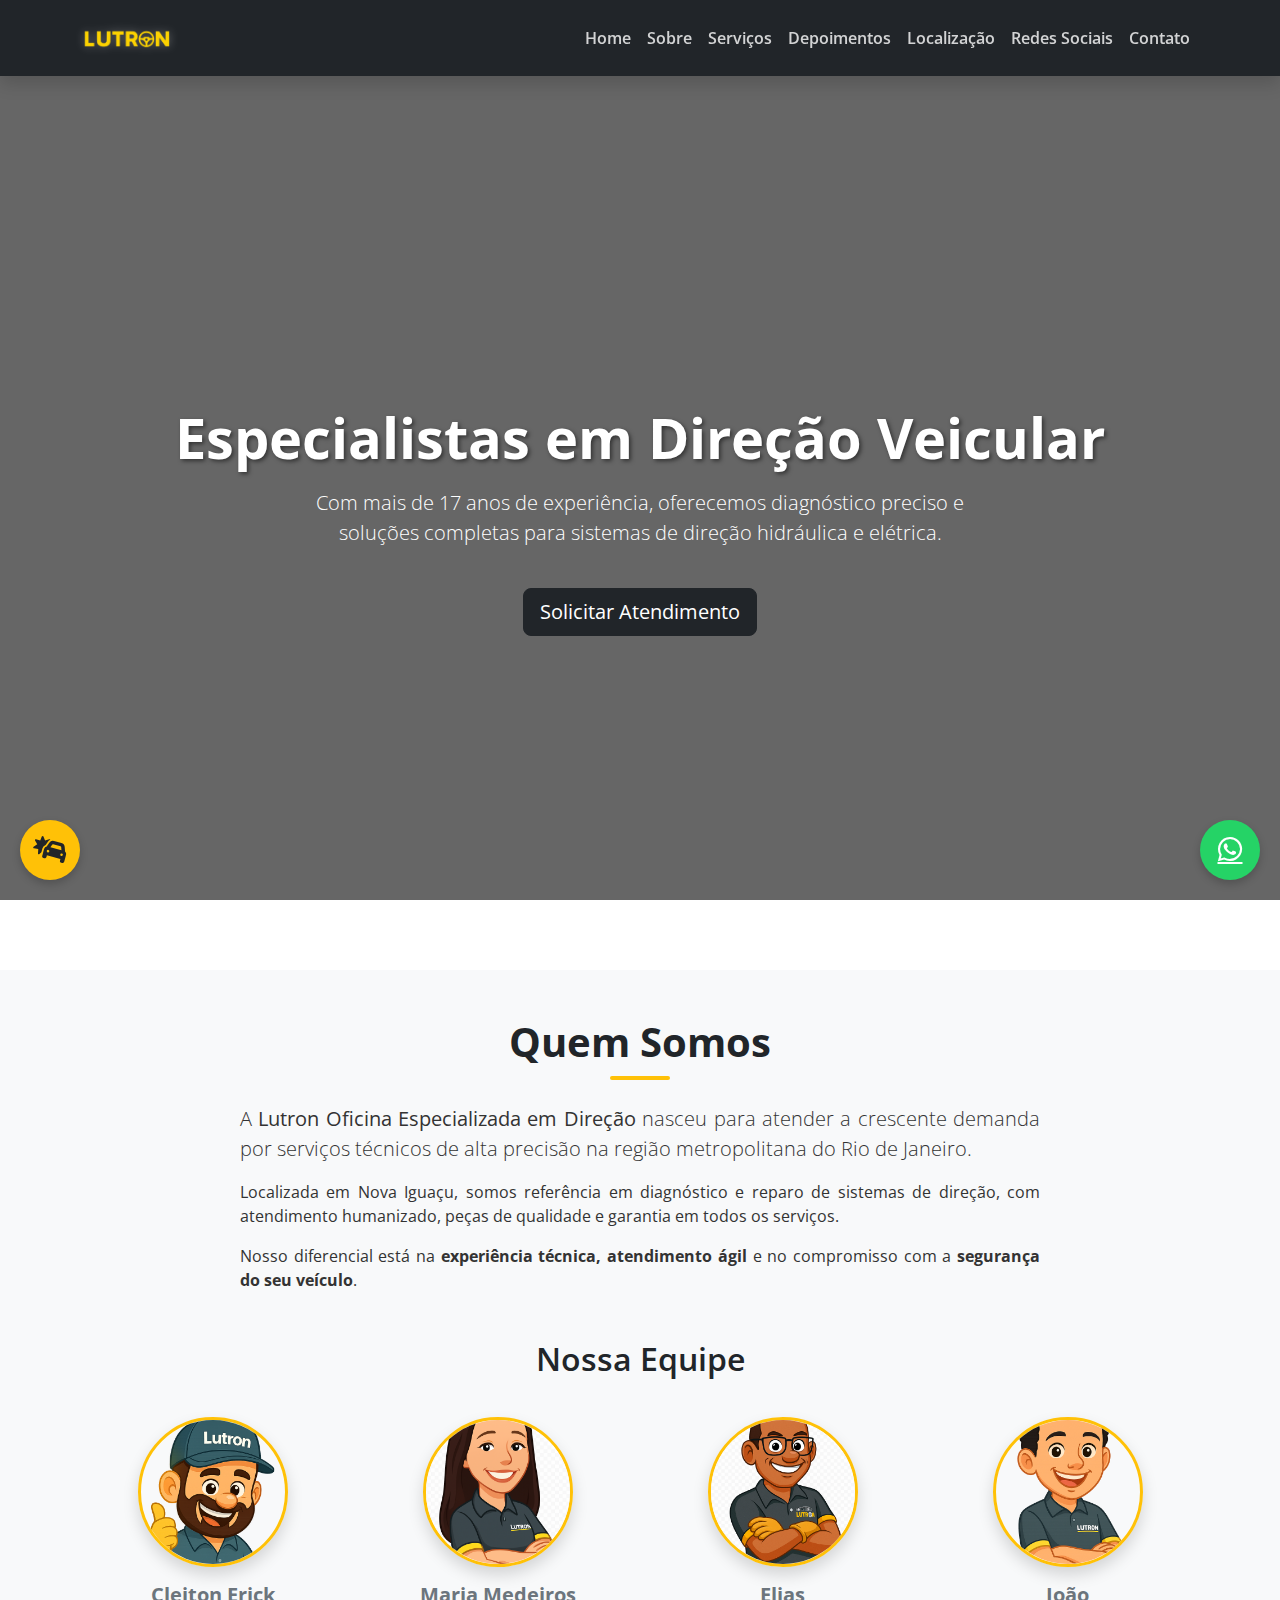
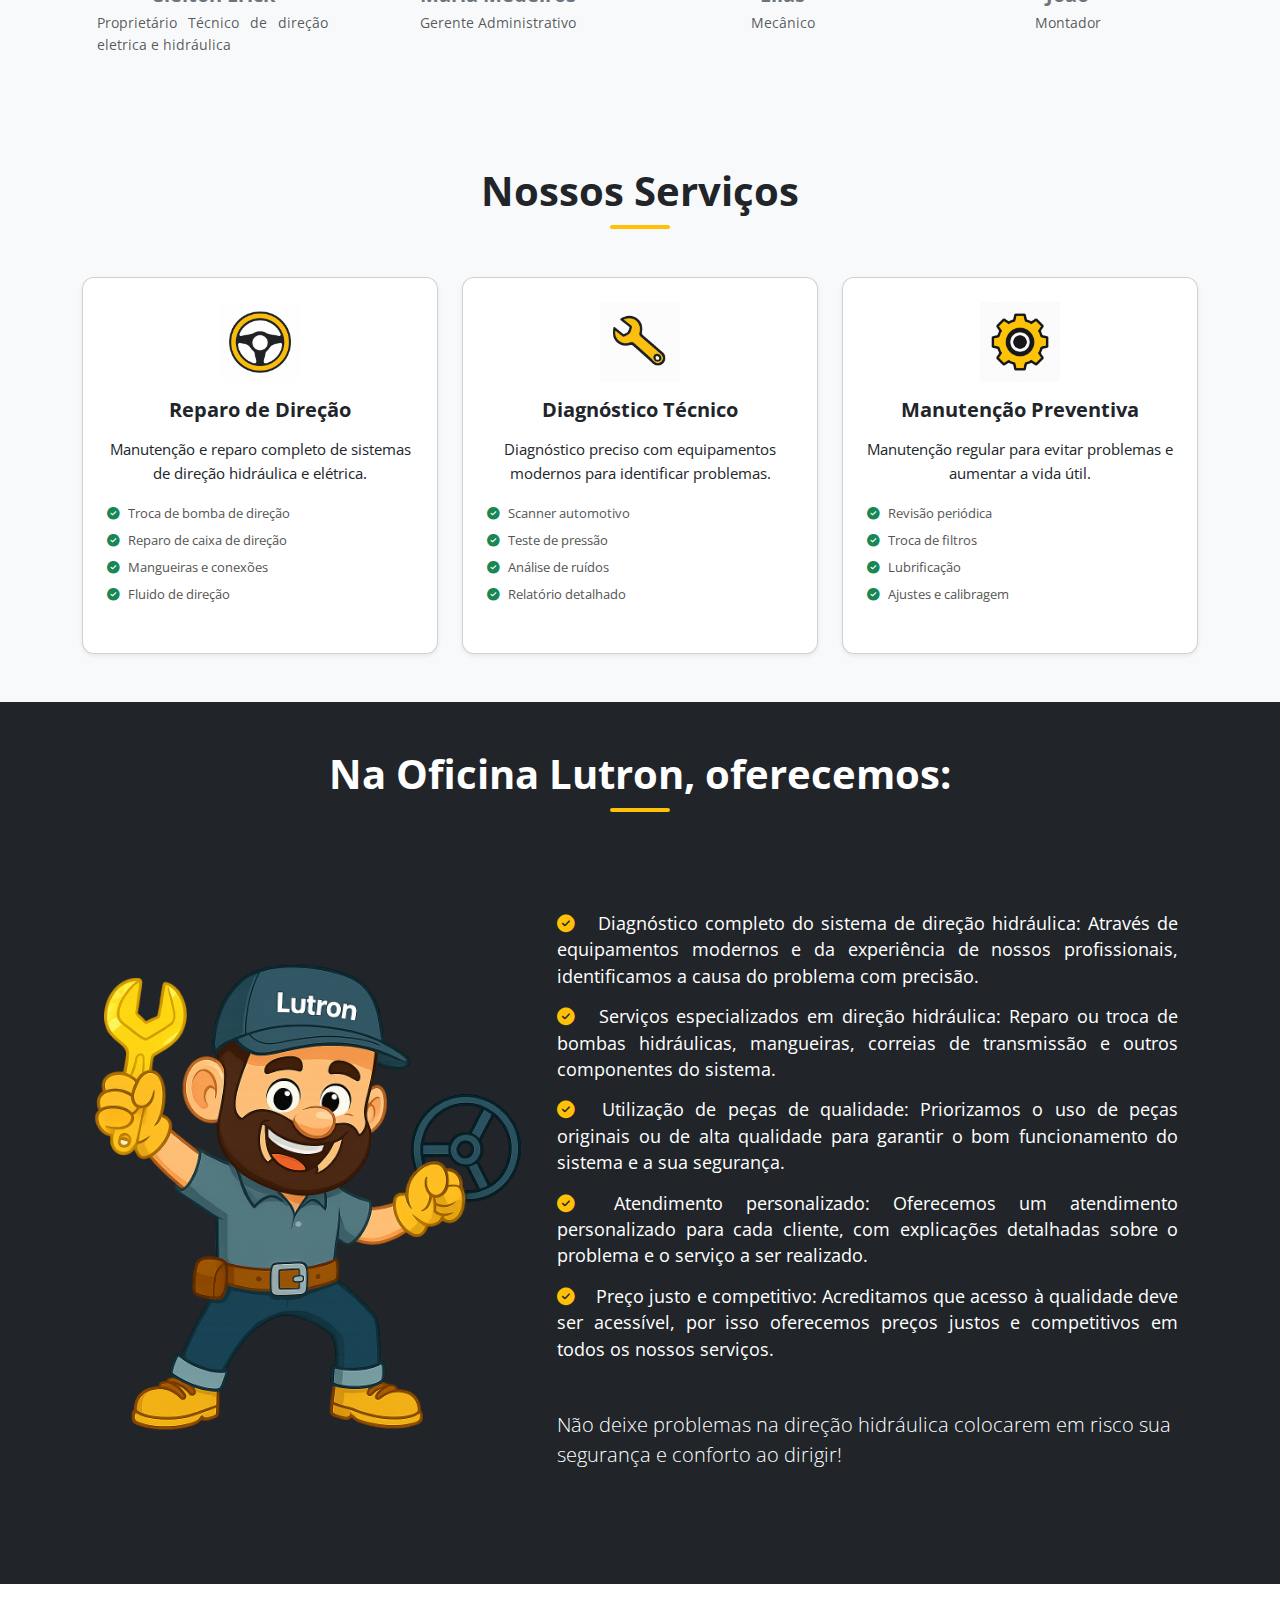
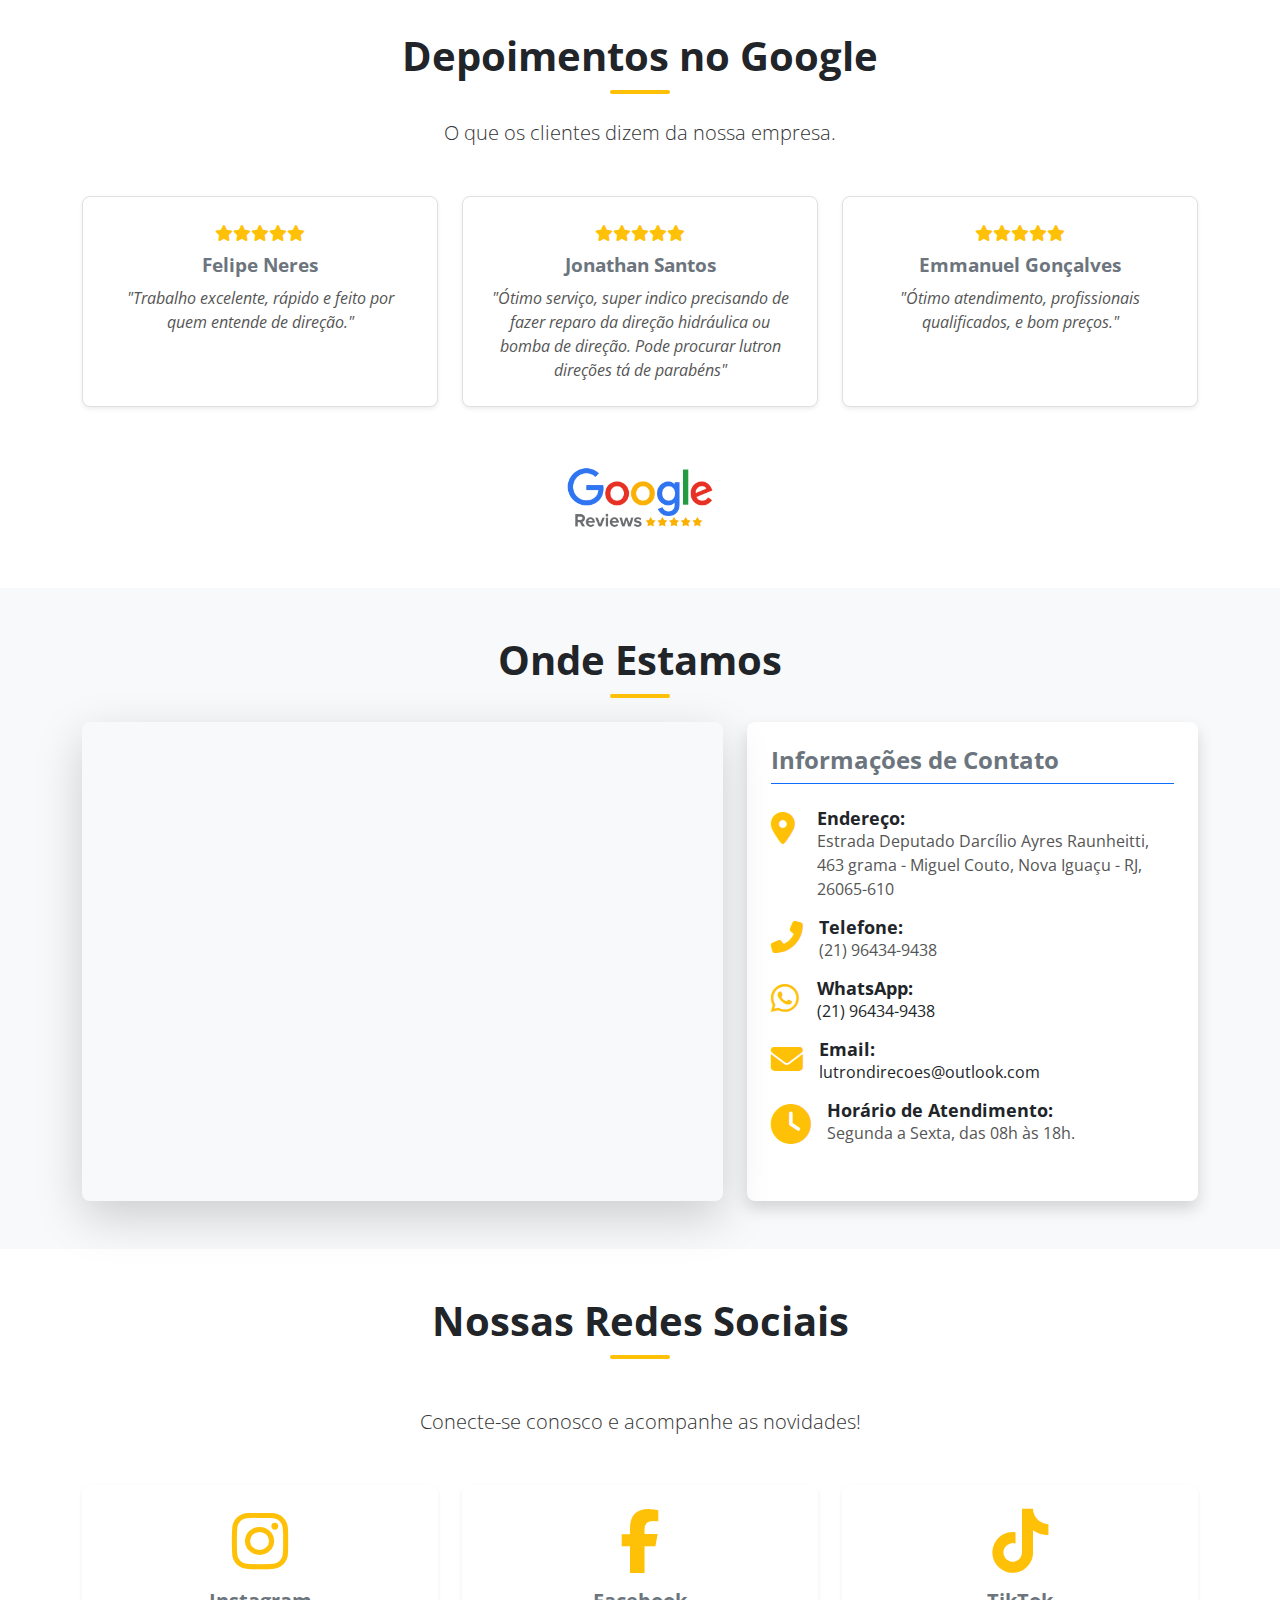
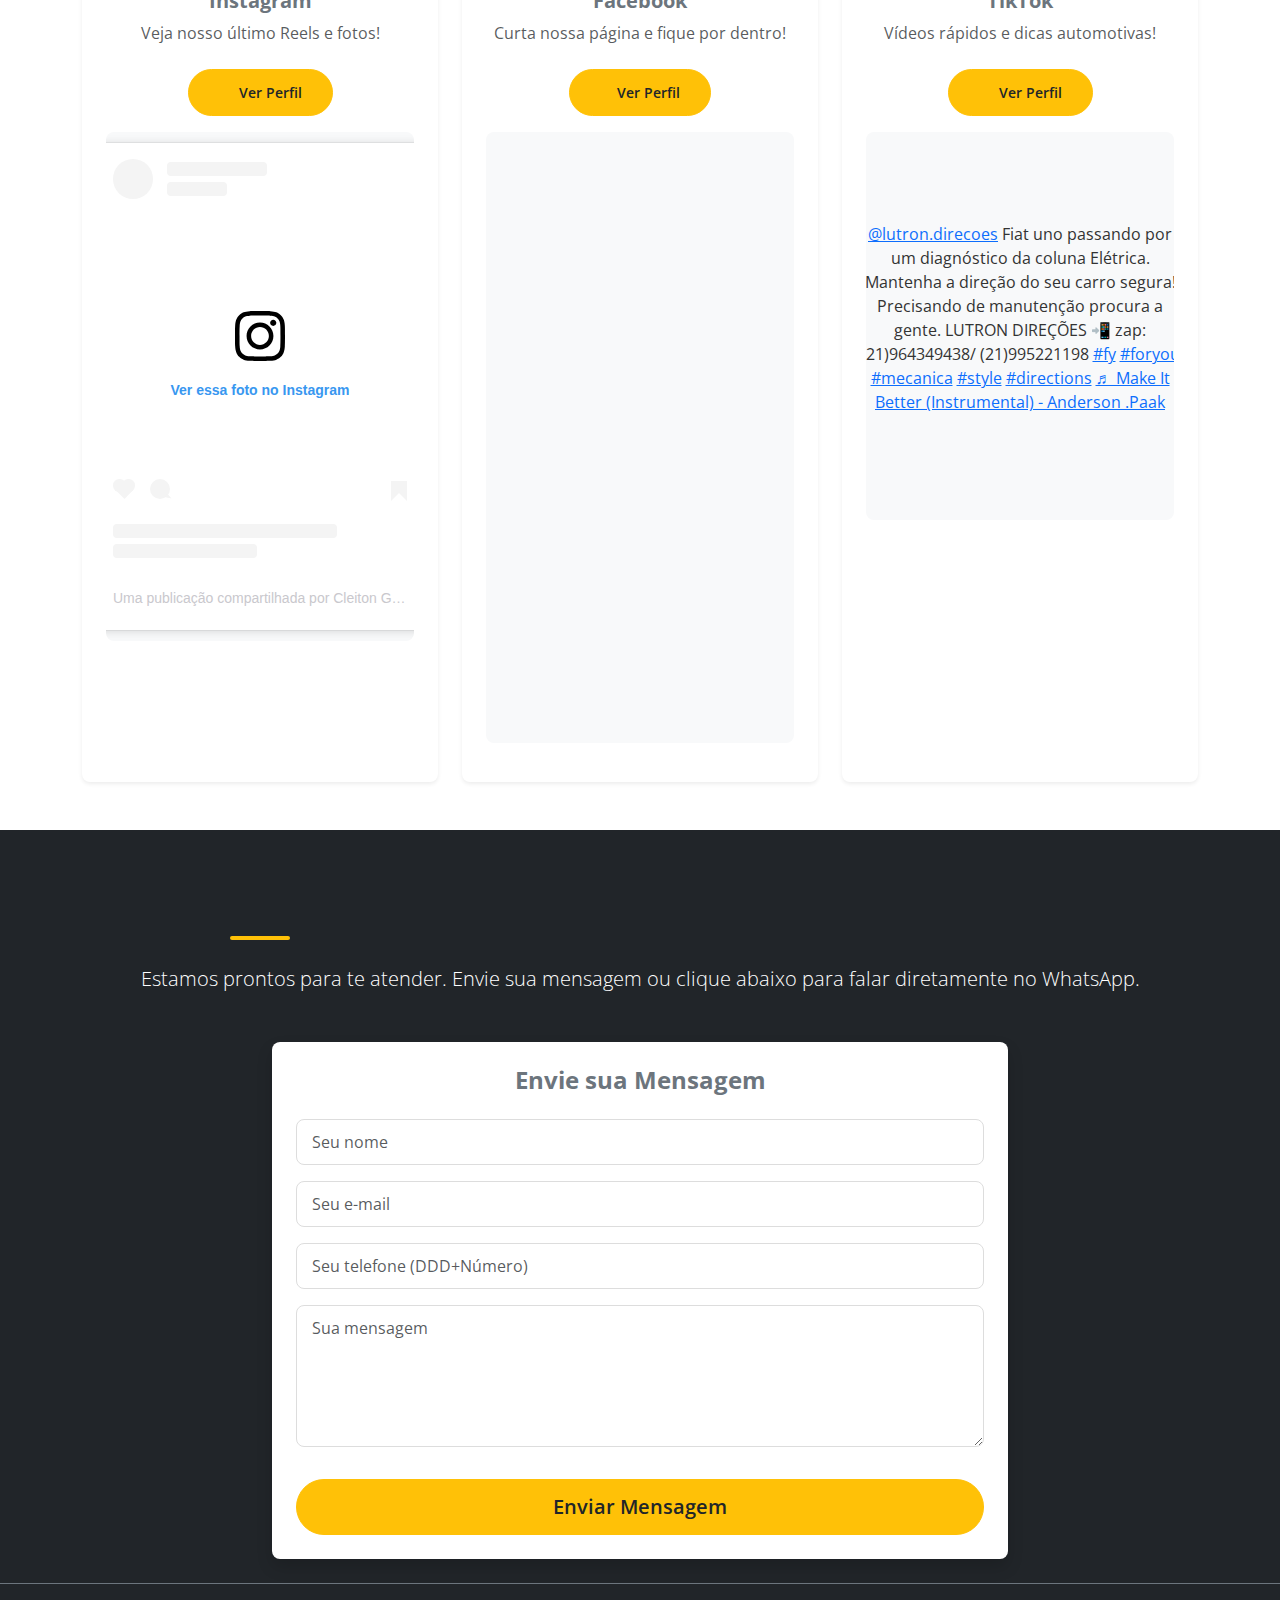
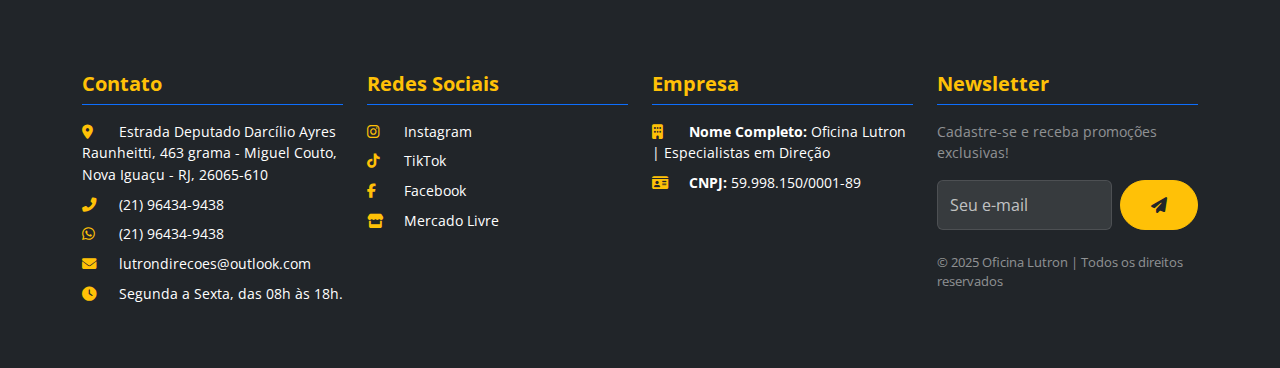
<file: index.html>
<!DOCTYPE html>
<html lang="pt-br">
<head>
    <meta charset="UTF-8" />
    <meta name="viewport" content="width=device-width, initial-scale=1.0" />
    <!-- Meta description para SEO e melhor visibilidade nos motores de busca -->
    <meta name="description" content="Oficina Lutron - Especialistas em direção veicular em Nova Iguaçu/RJ. Reparo, diagnóstico e manutenção preventiva de sistemas de direção hidráulica e elétrica." />
    <title>Oficina Lutron | Especialistas em Direção</title>
    <!-- Link para o Bootstrap CSS -->
    <link rel="stylesheet" href="https://cdn.jsdelivr.net/npm/bootstrap@5.3.3/dist/css/bootstrap.min.css">
    <!-- Link para a biblioteca de ícones Font Awesome (para ícones vetoriais mais modernos) -->
    <link rel="stylesheet" href="https://cdnjs.cloudflare.com/ajax/libs/font-awesome/6.5.2/css/all.min.css" xintegrity="sha512-SnH5WK+bZxgPHs44uWIX+LLJAJ9/2PkPKZ5QiAj6Ta86w+fsb2TkcmfRyVX3pBnMFcV7oQPJkl9QevSCWr3W6A==" crossorigin="anonymous" referrerpolicy="no-referrer" />
    <!-- Link para o Google Fonts (fonte 'Open Sans' para um visual mais moderno e legível) -->
    <link href="https://fonts.googleapis.com/css2?family=Open+Sans:wght@300;400;600;700&display=swap" rel="stylesheet">
    <!-- Link para o seu arquivo de estilos personalizado -->
    <link rel="stylesheet" href="css/styles.css">
</head>
<body data-bs-spy="scroll" data-bs-target="#navbar" data-bs-offset="70">

    <!-- Navbar fixa e responsiva -->
    <nav id="navbar" class="navbar navbar-expand-lg navbar-dark bg-dark fixed-top shadow">
        <div class="container">
            <!-- Brand com o logo da Lutron -->
            <a class="navbar-brand" href="#">
                <!-- Usando um placeholder para o logo. Substitua por seu img/logo.png real. -->
                <img src="img/logo.png" alt="Lutron Logo" height="50">
            </a>
            <!-- Botão do menu sanduíche para mobile -->
            <button class="navbar-toggler" type="button" data-bs-toggle="collapse" data-bs-target="#navContent" aria-controls="navContent" aria-expanded="false" aria-label="Toggle navigation">
                <span class="navbar-toggler-icon"></span>
            </button>
            <!-- Conteúdo da barra de navegação -->
            <div class="collapse navbar-collapse" id="navContent">
                <ul class="navbar-nav ms-auto">
                    <li class="nav-item"><a class="nav-link" href="#inicio">Home</a></li>
                    <li class="nav-item"><a class="nav-link" href="#sobre">Sobre</a></li>
                    <li class="nav-item"><a class="nav-link" href="#servicos">Serviços</a></li>
                    <li class="nav-item"><a class="nav-link" href="#depoimentos">Depoimentos</a></li>
                    <li class="nav-item"><a class="nav-link" href="#localizacao">Localização</a></li>
                    <li class="nav-item"><a class="nav-link" href="#redes-sociais">Redes Sociais</a></li>
                    <li class="nav-item"><a class="nav-link" href="#contato">Contato</a></li>
                </ul>
            </div>
        </div>
    </nav>

     <!-- Hero Section - Seção principal com chamada para ação -->
    <section id="inicio" class="hero d-flex align-items-center text-center text-white">
        <div class="container">
            <h1 class="display-4 fw-bold">Especialistas em Direção Veicular</h1>
            <p class="lead mt-3">Com mais de 17 anos de experiência, oferecemos diagnóstico preciso e soluções completas para sistemas de direção hidráulica e elétrica.</p>
            <!-- Botão principal em preto para contraste com o banner, seguindo a paleta preto/amarelo -->
            <a href="#contato" class="btn btn-dark btn-lg mt-4" role="button" aria-label="Solicitar Atendimento">Solicitar Atendimento</a>
        </div>
    </section>

    <!-- Sobre - Quem Somos -->
    <section id="sobre" class="py-5 bg-light">
        <div class="container text-center">
            <h2 class="mb-4">Quem Somos</h2>
            <p class="lead mx-auto" style="max-width: 800px;">
                A <strong>Lutron Oficina Especializada em Direção</strong> nasceu para atender a crescente demanda por serviços técnicos de alta precisão na região metropolitana do Rio de Janeiro.
            </p>
            <p class="mx-auto" style="max-width: 800px;">
                Localizada em Nova Iguaçu, somos referência em diagnóstico e reparo de sistemas de direção, com atendimento humanizado, peças de qualidade e garantia em todos os serviços.
            </p>
            <p class="mx-auto" style="max-width: 800px;">
                Nosso diferencial está na <strong>experiência técnica, atendimento ágil</strong> e no compromisso com a <strong>segurança do seu veículo</strong>.
            </p>

            <h3 class="mt-5 mb-4 text-secondary">Nossa Equipe</h3>
            <div class="row justify-content-center g-4">
                <!-- Membro da Equipe 1 -->
                <div class="col-6 col-md-3">
                    <div class="team-member">
                        <img src="img/cleiton.png" alt="Foto Membro da Equipe 1" class="img-fluid rounded-circle shadow mb-3">
                        <h5 class="fw-bold text-secondary">Cleiton Erick</h5>
                        <p class="text-muted">Proprietário Técnico de direção eletrica e hidráulica </p>
                    </div>
                </div>
                <!-- Membro da Equipe 2 -->
                <div class="col-6 col-md-3">
                    <div class="team-member">
                        <img src="img/duda.png" alt="Foto Membro da Equipe 2" class="img-fluid rounded-circle shadow mb-3">
                        <h5 class="fw-bold text-secondary">Maria Medeiros</h5>
                        <p class="text-muted">Gerente Administrativo</p>
                    </div>
                </div>
                <!-- Membro da Equipe 3 (exemplo, adicione mais conforme necessário) -->
                <div class="col-6 col-md-3">
                    <div class="team-member">
                        <img src="img/boneco1.png" alt="Foto Membro da Equipe 3" class="img-fluid rounded-circle shadow mb-3">
                        <h5 class="fw-bold text-secondary">Elias</h5>
                        <p class="text-muted">Mecânico</p>
                    </div>
                </div>
                <!-- Membro da Equipe 4 (exemplo, adicione mais conforme necessário) -->
                <div class="col-6 col-md-3">
                    <div class="team-member">
                        <img src="img/boneco 2.png" alt="Foto Membro da Equipe 4" class="img-fluid rounded-circle shadow mb-3">
                        <h5 class="fw-bold text-secondary">João</h5>
                        <p class="text-muted">Montador</p>
                    </div>
                </div>
            </div>
        </div>
    </section>

    <!-- Serviços - Nossos Serviços -->
    <section id="servicos" class="py-5 bg-light"> <!-- Fundo da seção em light (branco/cinza claro) -->
        <div class="container text-center">
            <h2 class="mb-5">Nossos Serviços</h2>
            <div class="row g-4">

                <!-- Card de Serviço: Reparo de Direção -->
                <div class="col-md-4">
                    <div class="card shadow-sm h-100 p-4 service-card"> <!-- Card branco por padrão -->
                        <!-- Imagem do ícone para Reparo de Direção - substitua o src! -->
                        <img src="img/steering_wheel_icon.png" alt="Ícone Reparo de Direção" class="mx-auto d-block mb-3 service-icon-img" width="80" height="80">
                        <h5 class="fw-bold">Reparo de Direção</h5>
                        <p>Manutenção e reparo completo de sistemas de direção hidráulica e elétrica.</p>
                        <ul class="text-start small list-unstyled ps-0">
                            <li><i class="fas fa-check-circle text-success me-2"></i>Troca de bomba de direção</li>
                            <li><i class="fas fa-check-circle text-success me-2"></i>Reparo de caixa de direção</li>
                            <li><i class="fas fa-check-circle text-success me-2"></i>Mangueiras e conexões</li>
                            <li><i class="fas fa-check-circle text-success me-2"></i>Fluido de direção</li>
                        </ul>
                    </div>
                </div>

                <!-- Card de Serviço: Diagnóstico Técnico -->
                <div class="col-md-4">
                    <div class="card shadow-sm h-100 p-4 service-card"> <!-- Card branco por padrão -->
                        <!-- Imagem do ícone para Diagnóstico Técnico - substitua o src! -->
                        <img src="img/wrench_icon.png" alt="Ícone Diagnóstico Técnico" class="mx-auto d-block mb-3 service-icon-img" width="80" height="80">
                        <h5 class="fw-bold">Diagnóstico Técnico</h5>
                        <p>Diagnóstico preciso com equipamentos modernos para identificar problemas.</p>
                        <ul class="text-start small list-unstyled ps-0">
                            <li><i class="fas fa-check-circle text-success me-2"></i>Scanner automotivo</li>
                            <li><i class="fas fa-check-circle text-success me-2"></i>Teste de pressão</li>
                            <li><i class="fas fa-check-circle text-success me-2"></i>Análise de ruídos</li>
                            <li><i class="fas fa-check-circle text-success me-2"></i>Relatório detalhado</li>
                        </ul>
                    </div>
                </div>

                <!-- Card de Serviço: Manutenção Preventiva -->
                <div class="col-md-4">
                    <div class="card shadow-sm h-100 p-4 service-card"> <!-- Card branco por padrão -->
                        <!-- Imagem do ícone para Manutenção Preventiva - substitua o src! -->
                        <img src="img/gear_icon.png" alt="Ícone Manutenção Preventiva" class="mx-auto d-block mb-3 service-icon-img" width="80" height="80">
                        <h5 class="fw-bold">Manutenção Preventiva</h5>
                        <p>Manutenção regular para evitar problemas e aumentar a vida útil.</p>
                        <ul class="text-start small list-unstyled ps-0">
                            <li><i class="fas fa-check-circle text-success me-2"></i>Revisão periódica</li>
                            <li><i class="fas fa-check-circle text-success me-2"></i>Troca de filtros</li>
                            <li><i class="fas fa-check-circle text-success me-2"></i>Lubrificação</li>
                            <li><i class="fas fa-check-circle text-success me-2"></i>Ajustes e calibragem</li>
                        </ul>
                    </div>
                </div>

            </div>
            <!-- O botão Analisar Sintomas foi removido daqui, agora é um botão flutuante -->
        </div>
    </section>
    <!-- Nossa Proposta / O que oferecemos -->
    <section id="nossa-proposta" class="py-5 bg-dark text-white">
        <div class="container">
            <h2 class="mb-5 text-center">Na Oficina Lutron, oferecemos:</h2>
            <div class="row justify-content-center align-items-center">
                <!-- Coluna para o boneco (AGORA NO LADO ESQUERDO) -->
                <div class="col-lg-5 text-center d-flex align-items-center justify-content-center order-lg-1"> <!-- Adicionado order-lg-1 para ordenar a coluna em telas grandes -->
                    <!-- ATENÇÃO: Verifique se 'Boneco.png' está na pasta 'img/' -->
                    <img src="img/Boneco.png" alt="Mascote Mecânico Lutron" class="img-fluid mascote-proposta">
                </div>
                <!-- Coluna para o texto (AGORA NO LADO DIREITO) -->
                <div class="col-lg-7 order-lg-2"> <!-- Adicionado order-lg-2 para ordenar a coluna em telas grandes -->
                    <ul class="offer-list list-unstyled">
                        <li>
                            <i class="fas fa-check-circle text-primary me-3"></i>
                            Diagnóstico completo do sistema de direção hidráulica: Através de equipamentos modernos e da experiência de nossos profissionais, identificamos a causa do problema com precisão.
                        </li>
                        <li>
                            <i class="fas fa-check-circle text-primary me-3"></i>
                            Serviços especializados em direção hidráulica: Reparo ou troca de bombas hidráulicas, mangueiras, correias de transmissão e outros componentes do sistema.
                        </li>
                        <li>
                            <i class="fas fa-check-circle text-primary me-3"></i>
                            Utilização de peças de qualidade: Priorizamos o uso de peças originais ou de alta qualidade para garantir o bom funcionamento do sistema e a sua segurança.
                        </li>
                        <li>
                            <i class="fas fa-check-circle text-primary me-3"></i>
                            Atendimento personalizado: Oferecemos um atendimento personalizado para cada cliente, com explicações detalhadas sobre o problema e o serviço a ser realizado.
                        </li>
                        <li>
                            <i class="fas fa-check-circle text-primary me-3"></i>
                            Preço justo e competitivo: Acreditamos que acesso à qualidade deve ser acessível, por isso oferecemos preços justos e competitivos em todos os nossos serviços.
                        </li>
                    </ul>
                    <p class="text-start mt-5 lead">
                        Não deixe problemas na direção hidráulica colocarem em risco sua segurança e conforto ao dirigir!
                    </p>
                </div>
            </div>
        </div>
    </section>
    <!-- Depoimentos no Google Meu Negócio -->
    <section id="depoimentos" class="py-5 bg-white text-center">
        <div class="container">
            <h2 class="mb-4">Depoimentos no Google</h2>
            <p class="lead mb-5">O que os clientes dizem da nossa empresa.</p>

            <div class="row justify-content-center g-4">
                <!-- Depoimento 1 -->
                <div class="col-md-6 col-lg-4">
                    <div class="testimonial-card p-4 rounded-3 shadow-sm h-100">
                        <div class="text-warning mb-2">
                            <i class="fas fa-star"></i><i class="fas fa-star"></i><i class="fas fa-star"></i><i class="fas fa-star"></i><i class="fas fa-star"></i>
                        </div>
                        <h5 class="fw-bold text-secondary">Felipe Neres</h5>
                        <p class="fst-italic mb-0">"Trabalho excelente, rápido e feito por quem entende de direção."</p>
                    </div>
                </div>

                <!-- Depoimento 2 -->
                <div class="col-md-6 col-lg-4">
                    <div class="testimonial-card p-4 rounded-3 shadow-sm h-100">
                        <div class="text-warning mb-2">
                            <i class="fas fa-star"></i><i class="fas fa-star"></i><i class="fas fa-star"></i><i class="fas fa-star"></i><i class="fas fa-star"></i>
                        </div>
                        <h5 class="fw-bold text-secondary">Jonathan Santos</h5>
                            <p class="fst-italic mb-0">"Ótimo serviço, super indico precisando de fazer reparo da direção hidráulica ou bomba de direção. Pode procurar lutron direções tá de parabéns"</p>
                        </div>
                </div>

                <!-- Depoimento 3 -->
                <div class="col-md-6 col-lg-4">
                    <div class="testimonial-card p-4 rounded-3 shadow-sm h-100">
                        <div class="text-warning mb-2">
                            <i class="fas fa-star"></i><i class="fas fa-star"></i><i class="fas fa-star"></i><i class="fas fa-star"></i><i class="fas fa-star"></i>
                        </div>
                        <h5 class="fw-bold text-secondary">Emmanuel Gonçalves</h5>
                        <p class="fst-italic mb-0">"Ótimo atendimento, profissionais qualificados, e bom preços."</p>
                    </div>
                </div>
            </div>

            <!-- Logo Google Reviews -->
            <div class="mt-5">
                <img src="img/google.png" alt="Google Reviews Logo" class="img-fluid" style="max-width: 150px;">
            </div>
        </div>
    </section>

    <!-- Localização - Onde Estamos -->
    <section id="localizacao" class="py-5 bg-light text-center">
        <div class="container">
            <h2 class="mb-4">Onde Estamos</h2>
            <div class="row justify-content-center align-items-stretch g-4">
                <!-- Coluna do Mapa -->
                <div class="col-lg-7 d-flex">
                    <div class="mapa-responsive shadow-lg rounded-3 flex-grow-1">
                        <iframe src="https://www.google.com/maps/embed?pb=!1m18!1m12!1m3!1d230.04541260725446!2d-43.43264365001587!3d-22.701219375787815!2m3!1f0!2f0!3f0!3m2!1i1024!2i768!4f13.1!3m3!1m2!1s0x9969df7d363151%3A0x569b0d4776ce70ce!2zTHV0cm9uIERpcmXDp8O1ZXM!5e0!3m2!1spt-BR!2sbr!4v1749442506752!5m2!1spt-BR!2sbr" 
                            width="100%" 
                            height="350" 
                            style="border:0;" 
                            allowfullscreen="" 
                            loading="lazy" 
                            referrerpolicy="no-referrer-when-downgrade"
                            title="Localização da Oficina Lutron no Google Maps">
                        </iframe>
                    </div>
                </div>

                <!-- Coluna de Informações de Contato Rápidas (lado direito do mapa) -->
                <div class="col-lg-5 d-flex">
                    <div class="quick-contact-info bg-white text-dark p-4 rounded-3 shadow flex-grow-1 text-start">
                        <h4 class="mb-4 fw-bold text-secondary border-bottom border-primary pb-2">Informações de Contato</h4>
                        <ul class="list-unstyled">
                            <li class="d-flex align-items-start mb-3">
                                <i class="fas fa-map-marker-alt fa-2x text-primary me-3 mt-1"></i>
                                <div>
                                    <h6 class="fw-bold mb-0">Endereço:</h6>
                                    <p class="mb-0">Estrada Deputado Darcílio Ayres Raunheitti, 463 grama - Miguel Couto, Nova Iguaçu - RJ, 26065-610</p>
                                </div>
                            </li>
                            <li class="d-flex align-items-start mb-3">
                                <i class="fas fa-phone-alt fa-2x text-primary me-3 mt-1"></i>
                                <div>
                                    <h6 class="fw-bold mb-0">Telefone:</h6>
                                    <p class="mb-0">(21) 96434-9438</p>
                                </div>
                            </li>
                            <li class="d-flex align-items-start mb-3">
                                <i class="fab fa-whatsapp fa-2x text-primary me-3 mt-1"></i>
                                <div>
                                    <h6 class="fw-bold mb-0">WhatsApp:</h6>
                                    <p class="mb-0"><a href="https://wa.me/5521964349438" target="_blank" rel="noopener noreferrer" class="text-decoration-none text-dark">(21) 96434-9438</a></p>
                                </div>
                            </li>
                            <li class="d-flex align-items-start mb-3">
                                <i class="fas fa-envelope fa-2x text-primary me-3 mt-1"></i>
                                <div>
                                    <h6 class="fw-bold mb-0">Email:</h6>
                                    <p class="mb-0"><a href="mailto:lutrondirecoes@outlook.com" class="text-decoration-none text-dark">lutrondirecoes@outlook.com</a></p>
                                </div>
                            </li>
                            <!-- Adicionado item para Atendimento -->
                            <li class="d-flex align-items-start mb-3">
                                <i class="fas fa-clock fa-2x text-primary me-3 mt-1"></i> 
                                <div>
                                    <h6 class="fw-bold mb-0">Horário de Atendimento:</h6>
                                    <p class="mb-0">Segunda a Sexta, das 08h às 18h.</p>
                                </div>
                            </li>
                        </ul>
                    </div>
                </div>
            </div>
        </div>
    </section>

    <!-- Redes Sociais -->
    <section id="redes-sociais" class="py-5 bg-white text-center">
        <div class="container">
            <h2 class="mb-5">Nossas Redes Sociais</h2>
            <p class="lead mb-5">Conecte-se conosco e acompanhe as novidades!</p>

            <div class="row justify-content-center g-4">
                <!-- Instagram -->
                <div class="col-md-6 col-lg-4 d-flex"> <!-- Adicionado d-flex -->
                    <div class="social-card p-4 rounded-3 shadow-sm flex-grow-1"> <!-- Removido h-100 e adicionado flex-grow-1 -->
                        <i class="fab fa-instagram fa-4x text-primary mb-3"></i>
                        <h5 class="fw-bold text-secondary">Instagram</h5>
                        <p class="text-muted">Veja nosso último Reels e fotos!</p>
                        <a href="https://www.instagram.com/lutron.direcoes/" target="_blank" rel="noopener noreferrer" class="btn btn-primary btn-sm mt-2">
                            <i class="fab fa-instagram me-2"></i>Ver Perfil
                        </a>
                        <!-- Exemplo de embed de Reels (seria substituído pelo código real do Instagram) -->
                        <div class="instagram-embed-placeholder mt-3"><blockquote class="instagram-media" data-instgrm-permalink="https://www.instagram.com/reel/DKfQTvTR5G4/?utm_source=ig_embed&amp;utm_campaign=loading" data-instgrm-version="14" style=" background:#FFF; border:0; border-radius:3px; box-shadow:0 0 1px 0 rgba(0,0,0,0.5),0 1px 10px 0 rgba(0,0,0,0.15); margin: 1px; max-width:540px; min-width:326px; padding:0; width:99.375%; width:-webkit-calc(100% - 2px); width:calc(100% - 2px);"><div style="padding:16px;"> <a href="https://www.instagram.com/reel/DKfQTvTR5G4/?utm_source=ig_embed&amp;utm_campaign=loading" style=" background:#FFFFFF; line-height:0; padding:0 0; text-align:center; text-decoration:none; width:100%;" target="_blank"> <div style=" display: flex; flex-direction: row; align-items: center;"> <div style="background-color: #F4F4F4; border-radius: 50%; flex-grow: 0; height: 40px; margin-right: 14px; width: 40px;"></div> <div style="display: flex; flex-direction: column; flex-grow: 1; justify-content: center;"> <div style=" background-color: #F4F4F4; border-radius: 4px; flex-grow: 0; height: 14px; margin-bottom: 6px; width: 100px;"></div> <div style=" background-color: #F4F4F4; border-radius: 4px; flex-grow: 0; height: 14px; width: 60px;"></div></div></div><div style="padding: 19% 0;"></div> <div style="display:block; height:50px; margin:0 auto 12px; width:50px;"><svg width="50px" height="50px" viewBox="0 0 60 60" version="1.1" xmlns="https://www.w3.org/2000/svg" xmlns:xlink="https://www.w3.org/1999/xlink"><g stroke="none" stroke-width="1" fill="none" fill-rule="evenodd"><g transform="translate(-511.000000, -20.000000)" fill="#000000"><g><path d="M556.869,30.41 C554.814,30.41 553.148,32.076 553.148,34.131 C553.148,36.186 554.814,37.852 556.869,37.852 C558.924,37.852 560.59,36.186 560.59,34.131 C560.59,32.076 558.924,30.41 556.869,30.41 M541,60.657 C535.114,60.657 530.342,55.887 530.342,50 C530.342,44.114 535.114,39.342 541,39.342 C546.887,39.342 551.658,44.114 551.658,50 C551.658,55.887 546.887,60.657 541,60.657 M541,33.886 C532.1,33.886 524.886,41.1 524.886,50 C524.886,58.899 532.1,66.113 541,66.113 C549.9,66.113 557.115,58.899 557.115,50 C557.115,41.1 549.9,33.886 541,33.886 M565.378,62.101 C565.244,65.022 564.756,66.606 564.346,67.663 C563.803,69.06 563.154,70.057 562.106,71.106 C561.058,72.155 560.06,72.803 558.662,73.347 C557.607,73.757 556.021,74.244 553.102,74.378 C549.944,74.521 548.997,74.552 541,74.552 C533.003,74.552 532.056,74.521 528.898,74.378 C525.979,74.244 524.393,73.757 523.338,73.347 C521.94,72.803 520.942,72.155 519.894,71.106 C518.846,70.057 518.197,69.06 517.654,67.663 C517.244,66.606 516.755,65.022 516.623,62.101 C516.479,58.943 516.448,57.996 516.448,50 C516.448,42.003 516.479,41.056 516.623,37.899 C516.755,34.978 517.244,33.391 517.654,32.338 C518.197,30.938 518.846,29.942 519.894,28.894 C520.942,27.846 521.94,27.196 523.338,26.654 C524.393,26.244 525.979,25.756 528.898,25.623 C532.057,25.479 533.004,25.448 541,25.448 C548.997,25.448 549.943,25.479 553.102,25.623 C556.021,25.756 557.607,26.244 558.662,26.654 C560.06,27.196 561.058,27.846 562.106,28.894 C563.154,29.942 563.803,30.938 564.346,32.338 C564.756,33.391 565.244,34.978 565.378,37.899 C565.522,41.056 565.552,42.003 565.552,50 C565.552,57.996 565.522,58.943 565.378,62.101 M570.82,37.631 C570.674,34.438 570.167,32.258 569.425,30.349 C568.659,28.377 567.633,26.702 565.965,25.035 C564.297,23.368 562.623,22.342 560.652,21.575 C558.743,20.834 556.562,20.326 553.369,20.18 C550.169,20.033 549.148,20 541,20 C532.853,20 531.831,20.033 528.631,20.18 C525.438,20.326 523.257,20.834 521.349,21.575 C519.376,22.342 517.703,23.368 516.035,25.035 C514.368,26.702 513.342,28.377 512.574,30.349 C511.834,32.258 511.326,34.438 511.181,37.631 C511.035,40.831 511,41.851 511,50 C511,58.147 511.035,59.17 511.181,62.369 C511.326,65.562 511.834,67.743 512.574,69.651 C513.342,71.625 514.368,73.296 516.035,74.965 C517.703,76.634 519.376,77.658 521.349,78.425 C523.257,79.167 525.438,79.673 528.631,79.82 C531.831,79.965 532.853,80.001 541,80.001 C549.148,80.001 550.169,79.965 553.369,79.82 C556.562,79.673 558.743,79.167 560.652,78.425 C562.623,77.658 564.297,76.634 565.965,74.965 C567.633,73.296 568.659,71.625 569.425,69.651 C570.167,67.743 570.674,65.562 570.82,62.369 C570.966,59.17 571,58.147 571,50 C571,41.851 570.966,40.831 570.82,37.631"></path></g></g></g></svg></div><div style="padding-top: 8px;"> <div style=" color:#3897f0; font-family:Arial,sans-serif; font-size:14px; font-style:normal; font-weight:550; line-height:18px;">Ver essa foto no Instagram</div></div><div style="padding: 12.5% 0;"></div> <div style="display: flex; flex-direction: row; margin-bottom: 14px; align-items: center;"><div> <div style="background-color: #F4F4F4; border-radius: 50%; height: 12.5px; width: 12.5px; transform: translateX(0px) translateY(7px);"></div> <div style="background-color: #F4F4F4; height: 12.5px; transform: rotate(-45deg) translateX(3px) translateY(1px); width: 12.5px; flex-grow: 0; margin-right: 14px; margin-left: 2px;"></div> <div style="background-color: #F4F4F4; border-radius: 50%; height: 12.5px; width: 12.5px; transform: translateX(9px) translateY(-18px);"></div></div><div style="margin-left: 8px;"> <div style=" background-color: #F4F4F4; border-radius: 50%; flex-grow: 0; height: 20px; width: 20px;"></div> <div style=" width: 0; height: 0; border-top: 2px solid transparent; border-left: 6px solid #f4f4f4; border-bottom: 2px solid transparent; transform: translateX(16px) translateY(-4px) rotate(30deg)"></div></div><div style="margin-left: auto;"> <div style=" width: 0px; border-top: 8px solid #F4F4F4; border-right: 8px solid transparent; transform: translateY(16px);"></div> <div style=" background-color: #F4F4F4; flex-grow: 0; height: 12px; width: 16px; transform: translateY(-4px);"></div> <div style=" width: 0; height: 0; border-top: 8px solid #F4F4F4; border-left: 8px solid transparent; transform: translateY(-4px) translateX(8px);"></div></div></div> <div style="display: flex; flex-direction: column; flex-grow: 1; justify-content: center; margin-bottom: 24px;"> <div style=" background-color: #F4F4F4; border-radius: 4px; flex-grow: 0; height: 14px; margin-bottom: 6px; width: 224px;"></div> <div style=" background-color: #F4F4F4; border-radius: 4px; flex-grow: 0; height: 14px; width: 144px;"></div></div></a><p style=" color:#c9c8cd; font-family:Arial,sans-serif; font-size:14px; line-height:17px; margin-bottom:0; margin-top:8px; overflow:hidden; padding:8px 0 7px; text-align:center; text-overflow:ellipsis; white-space:nowrap;"><a href="https://www.instagram.com/reel/DKfQTvTR5G4/?utm_source=ig_embed&amp;utm_campaign=loading" style=" color:#c9c8cd; font-family:Arial,sans-serif; font-size:14px; font-style:normal; font-weight:normal; line-height:17px; text-decoration:none;" target="_blank">Uma publicação compartilhada por Cleiton Gonçalves (@lutron.direcoes)</a></p></div></blockquote>
<script async src="//www.instagram.com/embed.js"></script>
                        </div>
                    </div>
                </div>

                <!-- Facebook -->
                <div class="col-md-6 col-lg-4 d-flex"> <!-- Adicionado d-flex -->
                    <div class="social-card p-4 rounded-3 shadow-sm flex-grow-1"> <!-- Removido h-100 e adicionado flex-grow-1 -->
                        <i class="fab fa-facebook-f fa-4x text-primary mb-3"></i>
                        <h5 class="fw-bold text-secondary">Facebook</h5>
                        <p class="text-muted">Curta nossa página e fique por dentro!</p>
                        <a href="https://www.facebook.com/cleitonerick.goncalves/" target="_blank" rel="noopener noreferrer" class="btn btn-primary btn-sm mt-2">
                            <i class="fab fa-facebook-f me-2"></i>Ver Perfil
                        </a>
                        <!-- Exemplo de embed de Página do Facebook (seria substituído pelo código real) -->
                        <div class="facebook-embed-placeholder mt-3"><iframe src="https://www.facebook.com/plugins/video.php?height=476&href=https%3A%2F%2Fwww.facebook.com%2Freel%2F2095472494301090%2F&show_text=true&width=267&t=0" width="267" height="591" style="border:none;overflow:hidden" scrolling="no" frameborder="0" allowfullscreen="true" allow="autoplay; clipboard-write; encrypted-media; picture-in-picture; web-share" allowFullScreen="true"></iframe>
                        </div>
                    </div>
                </div>

                <!-- TikTok -->
                <div class="col-md-6 col-lg-4 d-flex"> <!-- Adicionado d-flex -->
                    <div class="social-card p-4 rounded-3 shadow-sm flex-grow-1"> <!-- Removido h-100 e adicionado flex-grow-1 -->
                        <i class="fab fa-tiktok fa-4x text-primary mb-3"></i>
                        <h5 class="fw-bold text-secondary">TikTok</h5>
                        <p class="text-muted">Vídeos rápidos e dicas automotivas!</p>
                        <a href="https://www.tiktok.com/@lutron.direcoes" target="_blank" rel="noopener noreferrer" class="btn btn-primary btn-sm mt-2">
                            <i class="fab fa-tiktok me-2"></i>Ver Perfil
                        </a>
                        <!-- Exemplo de embed de Perfil do TikTok (seria substituído pelo código real) -->
                        <div class="tiktok-embed-placeholder mt-3"><blockquote class="tiktok-embed" cite="https://www.tiktok.com/@lutron.direcoes/video/7537750402456980741" data-video-id="7537750402456980741" style="max-width: 605px;min-width: 325px;" > <section> <a target="_blank" title="@lutron.direcoes" href="https://www.tiktok.com/@lutron.direcoes?refer=embed">@lutron.direcoes</a> Fiat uno passando por um diagnóstico da coluna Elétrica. Mantenha a direção do seu carro segura! Precisando de manutenção procura a gente. LUTRON DIREÇÕES  📲 zap: (21)964349438&#47; (21)995221198 <a title="fy" target="_blank" href="https://www.tiktok.com/tag/fy?refer=embed">#fy</a> <a title="foryou" target="_blank" href="https://www.tiktok.com/tag/foryou?refer=embed">#foryou</a> <a title="mecanica" target="_blank" href="https://www.tiktok.com/tag/mecanica?refer=embed">#mecanica</a> <a title="style" target="_blank" href="https://www.tiktok.com/tag/style?refer=embed">#style</a> <a title="directions" target="_blank" href="https://www.tiktok.com/tag/directions?refer=embed">#directions</a> <a target="_blank" title="♬ Make It Better (Instrumental) - Anderson .Paak" href="https://www.tiktok.com/music/Make-It-Better-Instrumental-6792136995872180226?refer=embed">♬ Make It Better (Instrumental) - Anderson .Paak</a> </section> </blockquote> <script async src="https://www.tiktok.com/embed.js"></script>
                        </div>
                    </div>
                </div>
            </div>
        </div>
    </section>

    <!-- Contato - Fale com a Lutron (agora apenas com o formulário) -->
    <section id="contato" class="py-5 bg-dark text-white"> <!-- Fundo preto para a seção de contato -->
        <div class="container">
            <h2 class="mb-4 text-center">Fale com a Lutron</h2>
            <p class="lead text-center">Estamos prontos para te atender. Envie sua mensagem ou clique abaixo para falar diretamente no WhatsApp.</p>
            
            <div class="row justify-content-center mt-5">
                <!-- Coluna única para o Formulário de Contato -->
                <div class="col-lg-8"> <!-- Formulário ocupa mais espaço agora -->
                    <form id="contactForm" class="mx-auto bg-white p-4 rounded-3 shadow h-100">
                        <h4 class="mb-4 fw-bold text-secondary text-center">Envie sua Mensagem</h4>
                        <div class="mb-3">
                            <input type="text" class="form-control" id="contactName" placeholder="Seu nome" required aria-label="Seu nome" />
                        </div>
                        <div class="mb-3">
                            <input type="email" class="form-control" id="contactEmail" placeholder="Seu e-mail" required aria-label="lutrondirecoes@outlook.com" />
                        </div>
                        <div class="mb-3">
                            <input type="tel" class="form-control" id="contactPhone" placeholder="Seu telefone (DDD+Número)" aria-label="Seu telefone" />
                        </div>
                        <div class="mb-3">
                            <textarea class="form-control" id="contactMessage" rows="5" placeholder="Sua mensagem" required aria-label="Sua mensagem"></textarea>
                        </div>
                        <!-- Área para exibir mensagens de sucesso/erro do formulário -->
                        <div id="formMessage" class="mt-3 text-start text-dark"></div>
                        <button type="submit" class="btn btn-primary btn-lg mt-3 w-100">Enviar Mensagem</button> <!-- Botão amarelo para envio do formulário -->
                    </form>
                </div>
            </div>

        </div>
        <div class="mt-4 pt-3 border-top border-secondary text-center"> </div>
    </section>

     <!-- Footer - Rodapé -->
    <footer class="bg-dark text-white py-4" id="main-footer">
        <div class="container">
            <div class="row justify-content-center text-start">
                <!-- Coluna 1: Informações de Contato e Horário -->
                <div class="col-md-6 col-lg-3 mb-4">
                    <h5 class="fw-bold text-primary border-bottom border-primary pb-2 mb-3">Contato</h5>
                    <ul class="list-unstyled footer-list">
                        <li>
                            <i class="fas fa-map-marker-alt text-primary me-2"></i>
                             Estrada Deputado Darcílio Ayres Raunheitti, 463 grama - Miguel Couto, Nova Iguaçu - RJ, 26065-610
                        </li>
                        <li>
                            <i class="fas fa-phone-alt text-primary me-2"></i>
                            (21) 96434-9438
                        </li>
                        <li>
                            <i class="fab fa-whatsapp text-primary me-2"></i>
                            <a href="https://wa.me/5521964349438" target="_blank" rel="noopener noreferrer" class="text-white text-decoration-none">(21) 96434-9438</a>
                        </li>
                        <li>
                            <i class="fas fa-envelope text-primary me-2"></i>
                            <a href="mailto:Atendimento@lutron.com" class="text-white text-decoration-none">lutrondirecoes@outlook.com</a>
                        </li>
                        <li>
                            <i class="fas fa-clock text-primary me-2"></i>
                            Segunda a Sexta, das 08h às 18h.
                        </li>
                    </ul>
                </div>

                <!-- Coluna 2: Redes Sociais -->
                <div class="col-md-6 col-lg-3 mb-4">
                    <h5 class="fw-bold text-primary border-bottom border-primary pb-2 mb-3">Redes Sociais</h5>
                    <ul class="list-unstyled footer-list">
                        <li>
                            <i class="fab fa-instagram text-primary me-2"></i>
                            <a href="https://www.instagram.com/lutron.direcoes/" target="_blank" rel="noopener noreferrer" class="text-white text-decoration-none">Instagram</a>
                        </li>
                        <li>
                            <i class="fab fa-tiktok text-primary me-2"></i>
                            <a href="https://www.tiktok.com/@lutron.direcoes/" target="_blank" rel="noopener noreferrer" class="text-white text-decoration-none">TikTok</a>
                        </li>
                        <li>
                            <i class="fab fa-facebook-f text-primary me-2"></i>
                            <a href="https://www.facebook.com/cleitonerick.goncalves/" target="_blank" rel="noopener noreferrer" class="text-white text-decoration-none">Facebook</a>
                        </li>
                        <li>
                            <i class="fas fa-store text-primary me-2"></i>
                            <a href="https://produto.mercadolivre.com.br/MLB-5561477602-caixa-direco-hidraulica-remanufaturada-fiat-trw-_JM" target="_blank" rel="noopener noreferrer" class="text-white text-decoration-none">Mercado Livre</a>
                        </li>
                        
                    </ul>
                </div>

                <!-- Coluna 3: Informações da Empresa & Créditos -->
                <div class="col-md-6 col-lg-3 mb-4">
                    <h5 class="fw-bold text-primary border-bottom border-primary pb-2 mb-3">Empresa</h5>
                    <ul class="list-unstyled footer-list">
                        <li>
                            <i class="fas fa-building text-primary me-2"></i>
                            <strong>Nome Completo:</strong> Oficina Lutron | Especialistas em Direção
                        </li>
                        <li>
                            <i class="fas fa-id-card text-primary me-2"></i>
                            <strong>CNPJ:</strong> 59.998.150/0001-89
                        </li>
                    </ul>
                </div>

                <!-- Coluna 4: Newsletter e Créditos -->
                <div class="col-md-6 col-lg-3 mb-4">
                    <h5 class="fw-bold text-primary border-bottom border-primary pb-2 mb-3">Newsletter</h5>
                    <p class="text-white-50">Cadastre-se e receba promoções exclusivas!</p>
                    <form class="d-flex footer-newsletter-form">
                        <input type="email" class="form-control me-2" placeholder="Seu e-mail" aria-label="Seu e-mail para newsletter">
                        <button type="submit" class="btn btn-primary"><i class="fas fa-paper-plane"></i></button>
                    </form>
                    <div class="mt-4 text-white-50 small">
                  
                        <p>&copy; 2025 Oficina Lutron | Todos os direitos reservados</p>
                    </div>
                </div>
            </div>
        </div>
    </footer>
    <!-- Botão flutuante do WhatsApp -->
    <a href="https://wa.me/5521964349438" class="whatsapp-float" target="_blank" rel="noopener noreferrer" aria-label="Fale conosco via WhatsApp">
        <i class="fab fa-whatsapp"></i>
    </a>

    <!-- Botão flutuante do Analisador de Sintomas -->
    <button type="button" class="symptom-analyzer-float" id="analyzeSymptomsBtn" data-bs-toggle="modal" data-bs-target="#symptomAnalyzerModal" aria-label="Analisar Sintomas do Veículo">
        <i class="fas fa-car-crash"></i> <!-- Ícone de carro com problema -->
    </button>


    <!-- Modal para o Analisador de Sintomas do Veículo -->
    <div class="modal fade" id="symptomAnalyzerModal" tabindex="-1" aria-labelledby="symptomAnalyzerModalLabel" aria-hidden="true">
        <div class="modal-dialog modal-dialog-centered">
            <div class="modal-content">
                <div class="modal-header">
                    <h5 class="modal-title" id="symptomAnalyzerModalLabel">✨ Analisador de Sintomas do Veículo ✨</h5>
                    <button type="button" class="btn-close" data-bs-dismiss="modal" aria-label="Fechar"></button>
                </div>
                <div class="modal-body">
                    <p>Descreva brevemente os sintomas que seu veículo está apresentando. Nossa inteligência artificial pode te dar uma análise preliminar!</p>
                    <div class="mb-3">
                        <label for="symptomsInput" class="form-label">Seus Sintomas:</label>
                        <textarea class="form-control" id="symptomsInput" rows="5" placeholder="Ex: 'Minha direção está fazendo um barulho estranho ao virar', 'O volante está pesado', 'O carro está puxando para um lado'." required></textarea>
                    </div>
                    <div id="symptomResponse" class="mt-3 p-3 bg-light rounded" style="display: none;">
                        <div class="spinner-border text-primary" role="status" id="symptomSpinner" style="display: none;">
                            <span class="visually-hidden">Carregando...</span>
                        </div>
                        <p id="symptomResultText" class="mb-0"></p>
                    </div>
                </div>
                <div class="modal-footer">
                    <button type="button" class="btn btn-secondary" data-bs-dismiss="modal">Fechar</button>
                    <!-- O botão "Analisar" dentro do modal não precisa de ID para ser flutuante, apenas o gatilho -->
                    <button type="button" class="btn btn-primary" id="analyzeSymptomsBtnModal">Analisar</button> 
                </div>
            </div>
        </div>
    </div>

    <!-- Bootstrap Bundle com Popper.js (para componentes interativos) -->
    <script src="https://cdn.jsdelivr.net/npm/bootstrap@5.3.3/dist/js/bootstrap.bundle.min.js"></script>
    <!-- Seu script personalizado (para formulário de contato, etc.) -->
    <script src="js/scripts.js"></script>
    <!-- Script para a integração com a API Gemini (Analisador de Sintomas) -->
    <script src="js/gemini-analyzer.js"></script> 
</body>
</html>
</file>
<file: css/styles.css>
/* Definição de variáveis CSS para cores e fontes, facilitando a manutenção */
:root {
    --primary-color: #FFC107; /* Amarelo vibrante, seguindo o padrão Bootstrap 'warning' */
    --secondary-color: #212529; /* Preto/Muito Escuro para texto e fundos */
    --light-bg: #f8f9fa; /* Fundo claro para seções e hover sutil */
    --dark-bg: #212529; /* Fundo muito escuro para navbar, footer e seções escuras */
    --text-color: #333; /* Cor padrão para texto (um cinza escuro) */
    --font-family-base: 'Open Sans', sans-serif; /* Fonte principal para legibilidade */
}

/* Força a cor primária (amarelo) para a classe text-primary do Bootstrap */
.text-primary {
    color: var(--primary-color) !important;
}


/* Estilo geral do HTML para rolagem suave ao navegar pelas seções */
html {
    scroll-behavior: smooth;
}

/* Estilo do corpo da página: padding superior para a navbar fixa, fonte e cor do texto */
body {
    padding-top: 70px; /* Espaçamento para a navbar fixa */
    font-family: var(--font-family-base); /* Aplica a fonte personalizada */
    color: var(--text-color); /* Cor padrão do texto */
}

/* Estilo da Navbar: cor de fundo escura, sombra e transição para os links */
.navbar {
    background-color: var(--dark-bg) !important; /* Fundo preto/muito escuro */
    box-shadow: 0 2px 10px rgba(0, 0, 0, 0.2); /* Sombra suave para profundidade */
}

.navbar-brand img {
    /* Ajusta o filtro do logo para melhor visibilidade, se for branco */
    filter: drop-shadow(0 0 5px rgba(255, 255, 255, 0.3));
}

.navbar-nav .nav-link {
    color: rgba(255, 255, 255, 0.8) !important; /* Cor dos links da navbar */
    font-weight: 600;
    transition: color 0.3s ease; /* Transição suave na cor */
}

.navbar-nav .nav-link:hover {
    color: var(--primary-color) !important; /* Cor de destaque (amarelo) ao passar o mouse */
}

/* Hero Section: Seção principal com banner e texto centralizado */
.hero {
    height: 100vh; /* Ocupa 100% da altura da viewport */
    /* Imagem de fundo com overlay linear para melhor contraste do texto branco */
    background: linear-gradient(rgba(0, 0, 0, 0.6), rgba(0, 0, 0, 0.6)), url('https://chiptronic.com.br/blog/wp-content/uploads/2018/03/1.jpg') center/cover no-repeat !important;
    background-size: cover !important; /* Garante que a imagem cubra toda a área */
    background-position: center !important; /* Centraliza a imagem */
    background-attachment: fixed !important; /* Adiciona o efeito parallax: a imagem de fundo fica fixa enquanto o conteúdo rola */
    display: flex;
    align-items: center;
    justify-content: center;
    color: #fff; /* Cor do texto branco */
}

.hero h1 {
    font-size: 3.5em;
    font-weight: 700;
    text-shadow: 2px 2px 4px rgba(0, 0, 0, 0.5);
}

.hero p.lead {
    font-size: 1.25em;
    max-width: 700px;
    margin-left: auto;
    margin-right: auto;
}

/* Estilo dos botões */
.btn-primary {
    background-color: var(--primary-color);
    border-color: var(--primary-color);
    color: var(--secondary-color);
    font-weight: 600;
    padding: 12px 30px;
    border-radius: 50px;
    transition: all 0.3s ease;
}

.btn-primary:hover {
    background-color: darken(var(--primary-color), 10%);
    border-color: darken(var(--primary-color), 10%);
    transform: translateY(-2px);
    box-shadow: 0 4px 15px rgba(0, 0, 0, 0.2);
}

.btn-dark:hover {
    background-color: lighten(var(--secondary-color), 10%);
    border-color: lighten(var(--secondary-color), 10%);
    transform: translateY(-2px);
    box-shadow: 0 4px 15px rgba(0, 0, 0, 0.2);
}

.btn-success:hover {
    background-color: darken(#25d366, 10%);
    border-color: darken(#25d366, 10%);
    transform: translateY(-2px);
    box-shadow: 0 4px 15px rgba(0, 0, 0, 0.2);
}


section {
    padding-top: 80px;
    padding-bottom: 80px;
}

section h2 {
    font-size: 2.5em;
    font-weight: 700;
    color: var(--secondary-color);
    margin-bottom: 40px;
    position: relative;
    display: inline-block;
}

#nossa-proposta h2 {
    color: #fff !important;
    text-align: center !important;
    display: block !important;
    width: 100%;
    margin-left: auto;
    margin-right: auto;
}

section h2::after {
    content: '';
    display: block;
    width: 60px;
    height: 4px;
    background-color: var(--primary-color);
    margin: 10px auto 0 auto;
    border-radius: 2px;
}

h3.text-secondary {
    font-size: 2em;
    font-weight: 600;
    color: var(--secondary-color) !important;
    margin-top: 60px;
    margin-bottom: 30px;
}

#sobre p {
    text-align: justify;
    text-justify: inter-word;
}


.service-card {
    background-color: #ffffff !important;
    border-radius: 12px;
    transition: background-color 0.3s ease, box-shadow 0.3s ease, transform 0.2s ease;
    box-shadow: 0 5px 15px rgba(0, 0, 0, 0.08);
    min-height: 320px;
    display: flex;
    flex-direction: column;
    align-items: center;
    justify-content: flex-start;
    text-align: center;
}

.service-card:hover {
    background-color: var(--light-bg) !important;
    transform: translateY(-7px);
    box-shadow: 0 15px 30px rgba(0, 0, 0, 0.15);
}

.service-card .service-icon-img {
    margin-bottom: 20px;
}

.service-card h5 {
    color: var(--secondary-color);
    margin-bottom: 15px;
}

.service-card p {
    font-size: 0.95em;
    line-height: 1.6;
    margin-bottom: 20px;
}

.service-card ul {
    width: 100%;
    padding-left: 20px;
    text-align: left;
}

.service-card ul li {
    margin-bottom: 8px;
    font-size: 0.9em;
    color: #555;
}


.team-member {
    text-align: center;
    padding: 15px;
    display: flex;
    flex-direction: column;
    align-items: center;
    justify-content: flex-start;
}

.team-member img {
    width: 150px;
    height: 150px;
    object-fit: cover;
    border-radius: 50%;
    border: 3px solid var(--primary-color);
    transition: transform 0.3s ease, box-shadow 0.3s ease;
    margin-bottom: 15px;
}

.team-member img:hover {
    transform: scale(1.05);
    box-shadow: 0 8px 20px rgba(0, 0, 0, 0.2);
}

.team-member h5 {
    margin-top: 0;
    margin-bottom: 5px;
    color: var(--secondary-color);
}

.team-member p {
    color: #6c757d;
    font-size: 0.9em;
    margin-bottom: 0;
}


.testimonial-card {
    background-color: #ffffff !important;
    border: 1px solid #e0e0e0;
    border-radius: 12px;
    transition: transform 0.3s ease, box-shadow 0.3s ease;
}

.testimonial-card:hover {
    transform: translateY(-5px);
    box-shadow: 0 10px 20px rgba(0, 0, 0, 0.1);
}

.testimonial-card h5 {
    font-size: 1.2em;
    margin-bottom: 10px;
}

.testimonial-card p {
    font-size: 1.0em;
    color: #555;
}

.testimonial-card .text-warning {
    color: var(--primary-color) !important;
}


.mapa-responsive {
    overflow: hidden;
    position: relative;
    height: auto;
    border-radius: 12px;
    box-shadow: 0 5px 20px rgba(0, 0, 0, 0.15);
}

.mapa-responsive iframe {
    position: relative;
    top: 0;
    left: 0;
    width: 100%;
}


#contactForm {
    background-color: #fff;
    padding: 40px;
    border-radius: 12px;
    box-shadow: 0 5px 20px rgba(0, 0, 0, 0.1);
}

#contactForm input,
#contactForm textarea {
    border-radius: 8px;
    border: 1px solid #ddd;
    padding: 10px 15px;
    font-size: 1em;
}

#contactForm input:focus,
#contactForm textarea:focus {
    border-color: var(--primary-color);
    box-shadow: 0 0 0 0.25rem rgba(255, 193, 7, 0.25);
}


#formMessage {
    padding: 10px;
    margin-bottom: 15px;
    border-radius: 8px;
    display: none;
    font-weight: 600;
}

#formMessage.success {
    background-color: #d4edda;
    color: #155724;
    border: 1px solid #c3e6cb;
}

#formMessage.error {
    background-color: #f8d7da;
    color: #721c24;
    border: 1px solid #f5c6fb;
}


.quick-contact-info {
    min-height: 350px;
    display: flex;
    flex-direction: column;
    justify-content: center;
    background-color: #ffffff;
    color: var(--text-color);
    padding: 24px;
    border-radius: 12px;
    box-shadow: 0 5px 20px rgba(0, 0, 0, 0.1);
}

.quick-contact-info h4 {
    border-bottom: 2px solid var(--primary-color);
    padding-bottom: 10px;
    margin-bottom: 25px;
}

.quick-contact-info ul li {
    margin-bottom: 20px;
}

.quick-contact-info ul li i {
    color: var(--primary-color);
    min-width: 30px;
}

.quick-contact-info ul li h6 {
    font-size: 1.1em;
    color: var(--secondary-color);
}

.quick-contact-info ul li p {
    font-size: 1em;
    margin-bottom: 0;
    color: #555;
}

.quick-contact-info ul li a {
    color: #555;
    transition: color 0.3s ease;
}

.quick-contact-info ul li a:hover {
    color: var(--primary-color);
}

.quick-contact-info ul li .fa-clock {
    font-size: 2.5em !important;
    align-self: center;
    min-width: 40px;
}


footer {
    background-color: var(--dark-bg); /* Fundo do rodapé */
    color: var(--text-color); /* Texto padrão do rodapé */
    font-size: 0.9em;
    padding: 30px 0;
}

/* Estilos para o novo layout do rodapé */
footer h5 {
    color: var(--primary-color) !important; /* Títulos do rodapé em amarelo */
    margin-bottom: 15px;
}

footer .footer-list li {
    margin-bottom: 8px;
    color: #fff; /* Força a cor branca para o texto da lista */
}

footer .footer-list li i {
    color: var(--primary-color); /* Ícones da lista do rodapé em amarelo */
    min-width: 25px; /* Garante alinhamento dos ícones */
}

footer .footer-list li a {
    color: #fff; /* Força a cor branca para os links da lista */
}

footer .footer-list li a:hover {
    color: var(--primary-color); /* Links da lista em amarelo no hover */
}

footer .footer-newsletter-form .form-control {
    background-color: rgba(255, 255, 255, 0.1); /* Fundo sutil para o input */
    border-color: rgba(255, 255, 255, 0.2);
    color: #fff;
}

footer .footer-newsletter-form .form-control::placeholder {
    color: rgba(255, 255, 255, 0.7);
}

footer .footer-newsletter-form .btn {
    background-color: var(--primary-color);
    border-color: var(--primary-color);
    color: var(--secondary-color);
}

footer .footer-social-icon {
    font-size: 1.5em;
    margin: 0 8px;
    transition: color 0.3s ease, transform 0.2s ease;
}

footer .footer-social-icon:hover {
    color: var(--primary-color) !important;
    transform: scale(1.1);
}


.whatsapp-float {
    position: fixed;
    bottom: 20px;
    right: 20px;
    background-color: #25D366;
    color: white;
    width: 60px;
    height: 60px;
    border-radius: 50%;
    text-align: center;
    font-size: 28px;
    line-height: 60px;
    z-index: 1000;
    box-shadow: 0 4px 8px rgba(0, 0, 0, 0.2);
    animation: pulse 2s infinite;
    display: flex;
    justify-content: center;
    align-items: center;
}

.whatsapp-float:hover {
    transform: scale(1.1);
    box-shadow: 0 6px 12px rgba(0, 0, 0, 0.3);
    color: white;
    animation: none;
}

.whatsapp-float i {
    color: white;
}


.symptom-analyzer-float {
    position: fixed;
    bottom: 20px;
    left: 20px;
    background-color: var(--primary-color);
    color: var(--secondary-color);
    width: 60px;
    height: 60px;
    border-radius: 50%;
    text-align: center;
    font-size: 28px;
    line-height: 60px;
    z-index: 1000;
    box-shadow: 0 4px 8px rgba(0, 0, 0, 0.2);
    animation: pulse-yellow 2s infinite;
    display: flex;
    justify-content: center;
    align-items: center;
    border: none;
    cursor: pointer;
}

.symptom-analyzer-float:hover {
    transform: scale(1.1);
    box-shadow: 0 6px 12px rgba(0, 0, 0, 0.3);
    animation: none;
}

.symptom-analyzer-float i {
    color: var(--secondary-color);
}


@keyframes pulse {
    0% {
        transform: scale(1);
        box-shadow: 0 0 0 0 rgba(37, 211, 102, 0.7);
    }
    70% {
        transform: scale(1.05);
        box-shadow: 0 0 0 15px rgba(37, 211, 102, 0);
    }
    100% {
        transform: scale(1);
        box-shadow: 0 0 0 0 rgba(37, 211, 102, 0);
    }
}

@keyframes pulse-yellow {
    0% {
        transform: scale(1);
        box-shadow: 0 0 0 0 rgba(255, 193, 7, 0.7);
    }
    70% {
        transform: scale(1.05);
        box-shadow: 0 0 0 15px rgba(255, 193, 7, 0);
    }
    100% {
        transform: scale(1);
        box-shadow: 0 0 0 0 rgba(255, 193, 7, 0);
    }
}


.social-card {
    background-color: #ffffff !important;
    border-radius: 12px;
    transition: background-color 0.3s ease, box-shadow 0.3s ease, transform 0.2s ease;
    box-shadow: 0 5px 15px rgba(0, 0, 0, 0.08);
    display: flex;
    flex-direction: column;
    align-items: center;
    justify-content: flex-start;
    text-align: center;
    overflow: hidden;
    height: auto;
    padding-bottom: 20px;
}

.social-card:hover {
    background-color: var(--light-bg) !important;
    transform: translateY(-7px);
    box-shadow: 0 15px 30px rgba(0, 0, 0, 0.15);
}

.social-card i {
    color: var(--primary-color);
}

.social-card .btn {
    margin-top: 15px;
    margin-bottom: 0;
}

.instagram-embed-placeholder,
.facebook-embed-placeholder,
.tiktok-embed-placeholder {
    width: 100%;
    margin: 15px auto;
    background-color: var(--light-bg);
    padding: 10px;
    border-radius: 8px;
    display: flex;
    flex-direction: column;
    align-items: center;
    height: auto;
    justify-content: center;
    overflow-y: auto;
}

.instagram-embed-placeholder img,
.facebook-embed-placeholder img,
.tiktok-embed-placeholder img {
    width: 100%;
    height: auto;
    object-fit: contain;
    border-radius: 4px;
}


@media (min-width: 992px) { /* Apenas para telas grandes (lg e acima) */
    #nossa-proposta .row {
        align-items: flex-start; /* Alinha o conteúdo das colunas verticalmente no topo */
    }
    #nossa-proposta .offer-list {
        text-align: justify; /* Justifica o texto da lista */
        font-size: 1.1em; /* Aumenta o tamanho da fonte da lista */
        padding-right: 20px; /* Adiciona padding à direita para dar espaço ao boneco */
    }
    #nossa-proposta .offer-list li {
        margin-bottom: 0.8em; /* Reduz o espaçamento entre os itens da lista */
    }
    #nossa-proposta .lead {
        margin-top: 25px; /* Reduz a margem superior do parágrafo final */
    }
    .mascote-proposta { /* Apenas o mascote */
        max-width: 100%; /* Permite que o boneco use toda a largura da coluna */
        height: auto; /* Garante que a altura se ajuste */
        margin-left: 0; /* Alinha à esquerda da coluna */
        margin-right: auto; /* Empurra para a direita */
    }
}


@media (max-width: 991px) { /* Para telas menores que large (col-lg-X) */
    .contact-info,
    .quick-contact-info,
    #contactForm {
        height: auto !important;
        min-height: auto !important;
    }

    .quick-contact-info h4 {
        text-align: center;
    }

    .whatsapp-float,
    .symptom-analyzer-float {
        width: 50px;
        height: 50px;
        font-size: 24px;
        line-height: 50px;
        bottom: 15px;
    }
    .whatsapp-float {
        right: 15px;
    }
    .symptom-analyzer-float {
        left: 15px;
    }

    #nossa-proposta .mascote-proposta {
        max-width: 60%; /* Ajusta o tamanho do boneco quando empilhado em mobile */
        margin-top: 30px; /* Adiciona uma margem superior quando empilhado */
        margin-left: auto; /* Centraliza quando empilhado */
        margin-right: auto; /* Centraliza quando empilhado */
    }
}

@media (max-width: 768px) {
    .hero h1 {
        font-size: 2.5em;
    }

    .hero p.lead {
        font-size: 1em;
    }

    section {
        padding-top: 60px;
        padding-bottom: 60px;
    }

    section h2 {
        font-size: 2em;
    }

    h3.text-secondary {
        font-size: 1.5em;
    }

    .service-card {
        min-height: auto;
    }

    .service-card ul {
        padding-left: 0;
        text-align: center;
    }

    .service-card ul li {
        text-align: left;
        padding-left: 10px;
    }

    .team-member img {
        width: 120px;
        height: 120px;
    }

    .social-card .instagram-embed-placeholder,
    .social-card .facebook-embed-placeholder,
    .social-card .tiktok-embed-placeholder {
        height: auto;
        min-height: 80px;
    }
}

@media (max-width: 576px) {
    .navbar-brand img {
        height: 40px;
    }

    .hero h1 {
        font-size: 2em;
    }

    .hero p.lead {
        font-size: 0.9em;
    }
}
</file>
